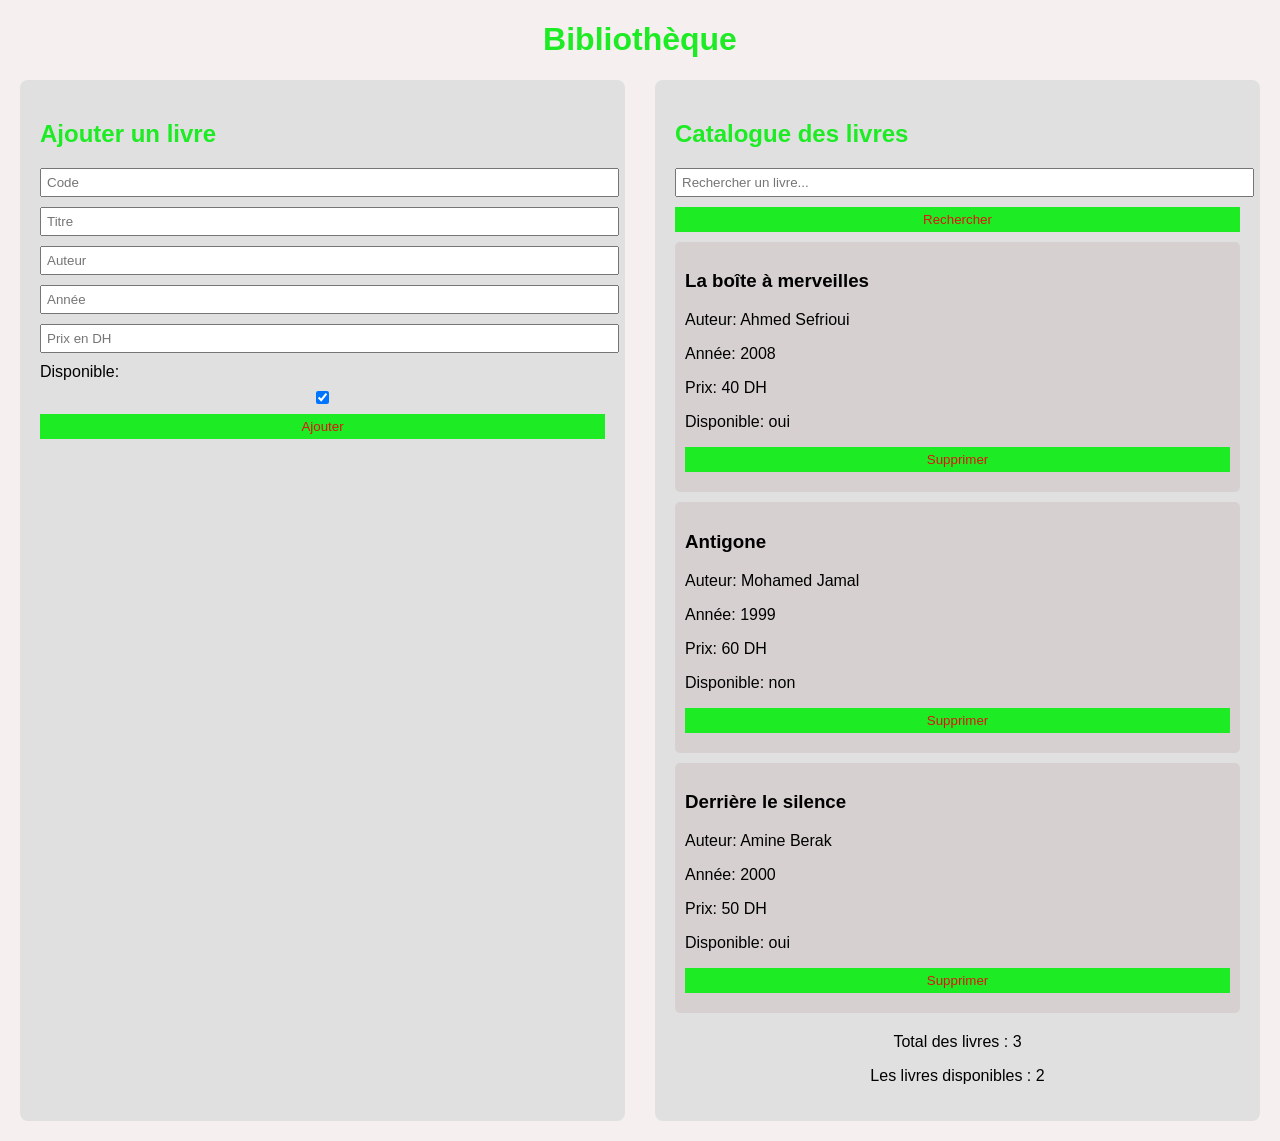
<file: partie_2/Prototype/index.html>
<!DOCTYPE html>
<html lang="fr">
<head>
<meta charset="UTF-8">
<title>Bibliothèque</title>
<link rel="stylesheet" href="style.css">
</head>
<body>

<h1>Bibliothèque</h1>

<div class="container">
  <!-- Formulaire ajout -->
  <div class="form-section">
    <h2>Ajouter un livre</h2>
    <form id="formLivre" >
      <input type="number" id="code" placeholder="Code" required>
      <input type="text" id="titre" placeholder="Titre" required>
      <input type="text" id="auteur" placeholder="Auteur" required>
      <input type="number" id="annee" placeholder="Année" required>
      <input type="number" id="prix" placeholder="Prix en DH" required>
      <label>
        Disponible:
        <input type="checkbox" id="disponible" checked>
      </label>
      <button type="submit">Ajouter</button>
    </form>
  </div>

  <!-- Catalogue -->
  <div class="catalogue-section">
    <h2>Catalogue des livres</h2>
   <input type="text" id="rechercher" placeholder="Rechercher un livre...">
<button id="btn-rechercher">Rechercher</button>
    <div id="livresContainer"></div>
    <footer>
      <p id="totalLivres"></p>
      <p id="livresDisponibles"></p>
    </footer>
   </div>
</div>

<script src="script.js"></script>
</body>
</html>
</file>
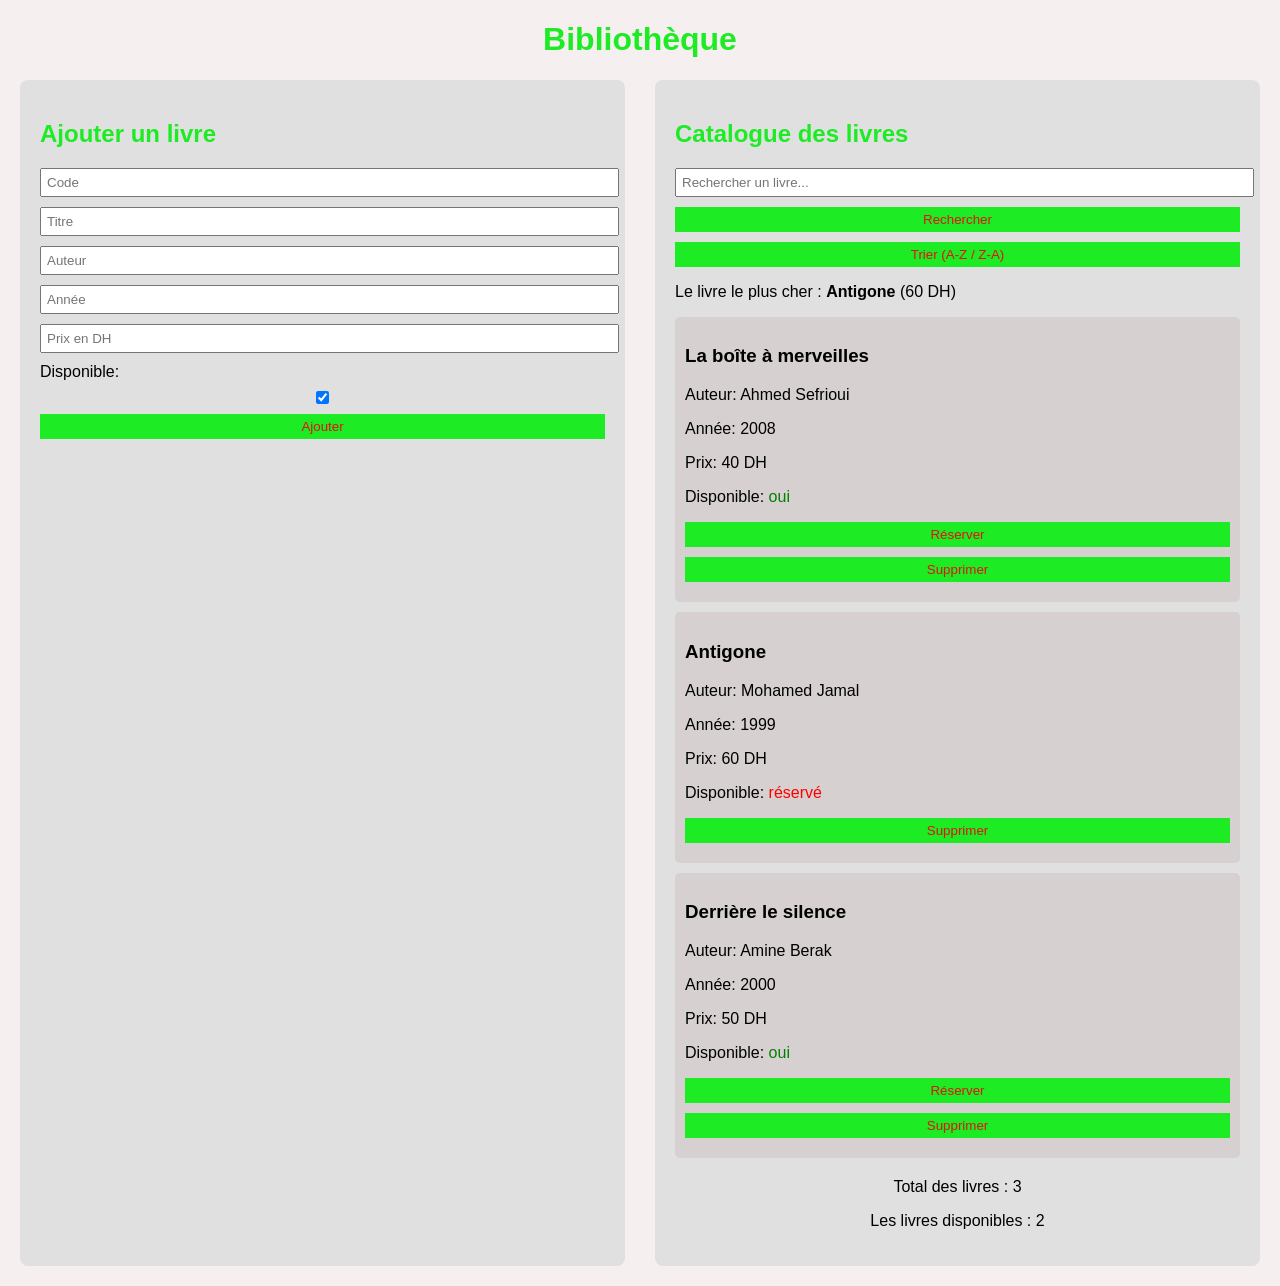
<file: partie_2/Realisation/index.html>
<!DOCTYPE html>
<html lang="fr">
<head>
<meta charset="UTF-8">
<title>Bibliothèque</title>
<link rel="stylesheet" href="style.css">
</head>
<body>

<h1>Bibliothèque</h1>

<div class="container">
  <!-- Formulaire ajout -->
  <div class="form-section">
    <h2>Ajouter un livre</h2>
    <form id="formLivre" >
      <input type="number" id="code" placeholder="Code" required>
      <input type="text" id="titre" placeholder="Titre" required>
      <input type="text" id="auteur" placeholder="Auteur" required>
      <input type="number" id="annee" placeholder="Année" required>
      <input type="number" id="prix" placeholder="Prix en DH" required>
      <label>
        Disponible:
        <input type="checkbox" id="disponible" checked>
      </label>
      <button type="submit">Ajouter</button>
    </form>
  </div>

  <!-- Catalogue -->
  <div class="catalogue-section">
    <h2>Catalogue des livres</h2>
<input type="text" id="rechercher" placeholder="Rechercher un livre...">
<button id="btn-rechercher">Rechercher</button>
<button id="btn-trier">Trier (A-Z / Z-A)</button>
<p id="plusCher"></p>
  <div id="livresContainer"></div>
    <footer>
      <p id="totalLivres"></p>
      <p id="livresDisponibles"></p>
    </footer>
   </div>
</div>

<script src="script.js"></script>
</body>
</html>
</file>
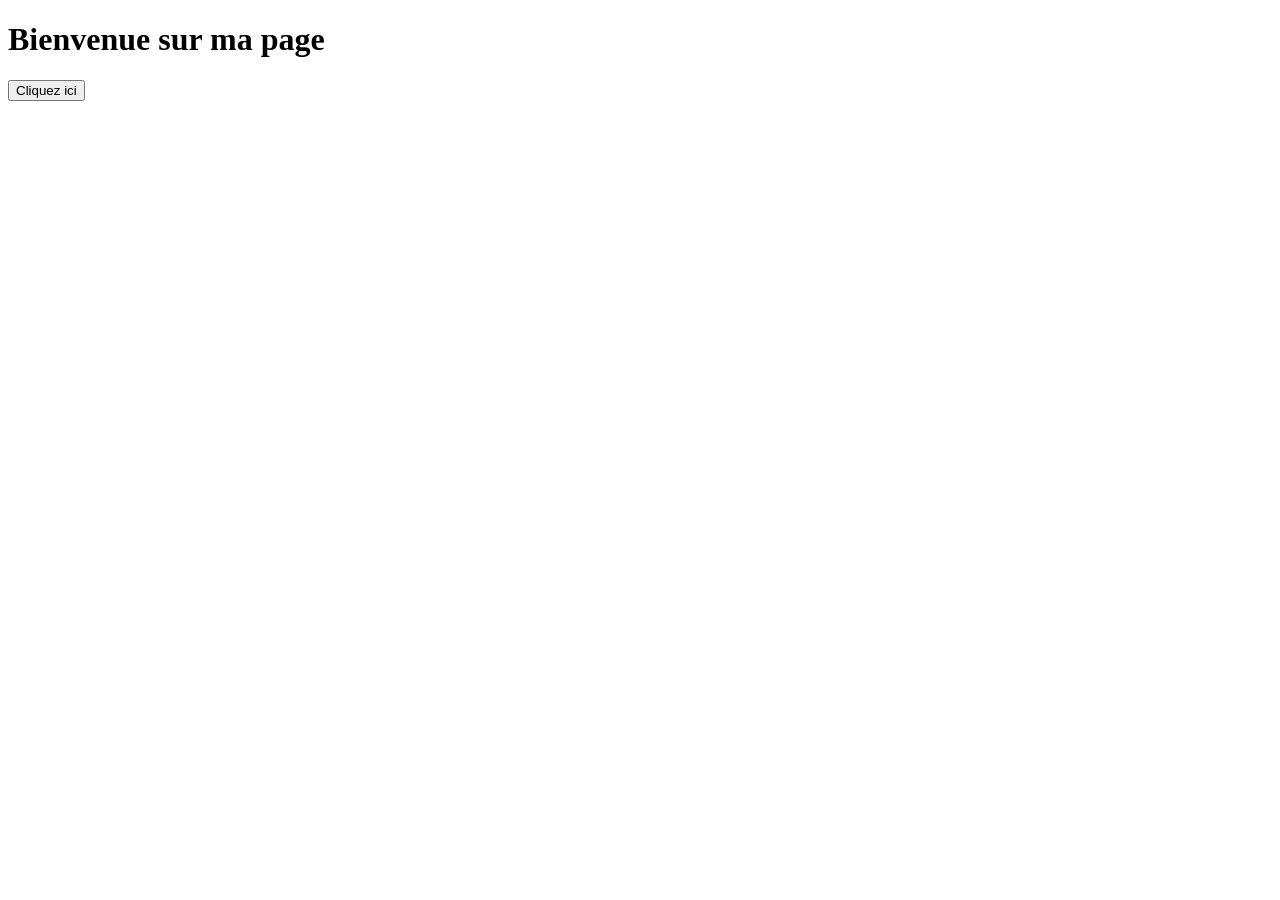
<file: partie_2/les_chapitres/chapitre_1/index.html>
<!DOCTYPE html>
<html lang="fr">
<head>
  <meta charset="UTF-8">
  <title>Sélecteurs DOM</title>
</head>
<body>
  <h1 id="titre-principal">Bienvenue sur ma page</h1>
  <button class="btn">Cliquez ici</button>

  <script src="script.js"></script>
</body>
</html>
</file>
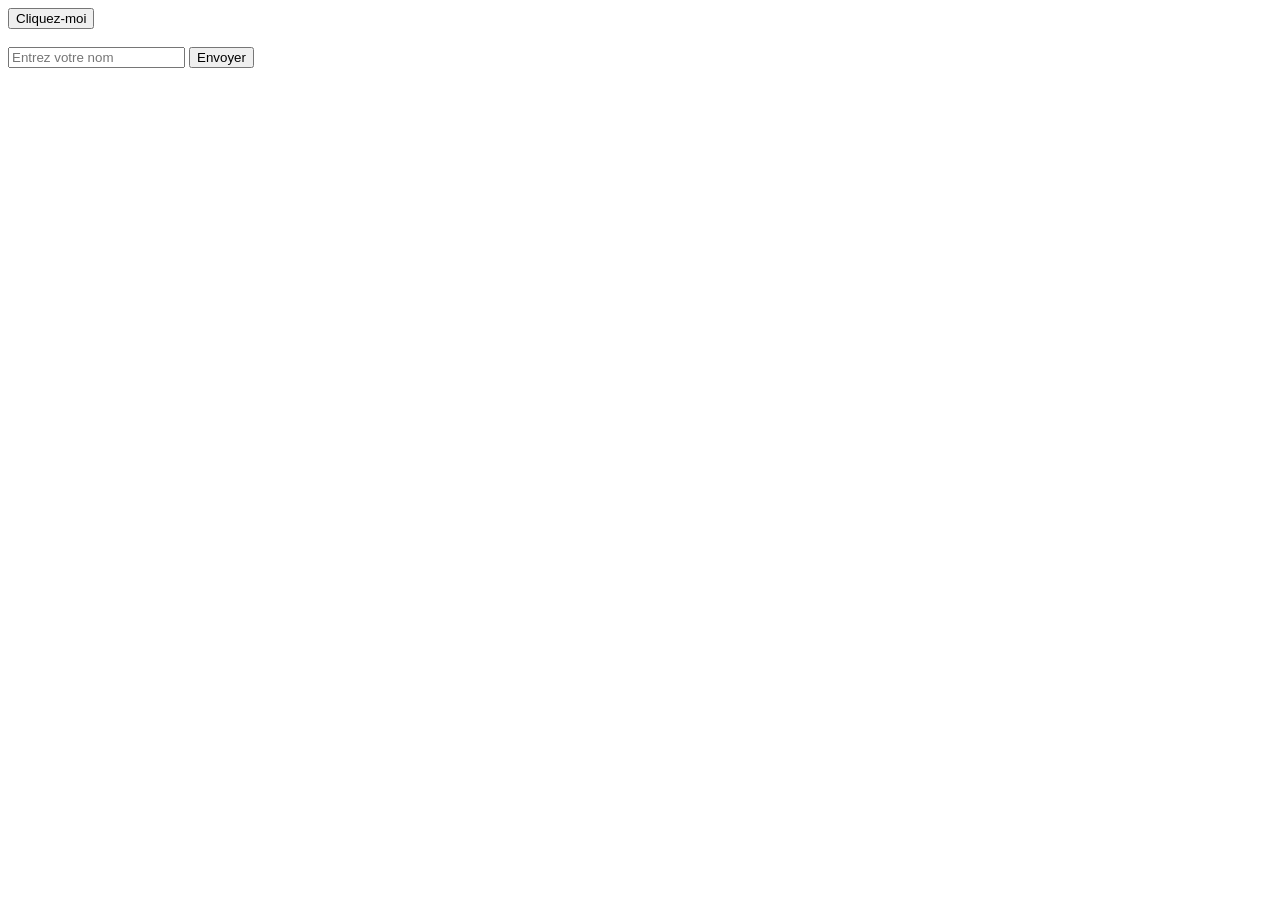
<file: partie_2/les_chapitres/chapitre_3/index.html>
<!DOCTYPE html>
<html lang="fr">
<head>
  <meta charset="UTF-8">
  <title>Gestion des événements</title>
</head>
<body>
  <button id="btn-test">Cliquez-moi</button>
  <br><br>
  <form id="form-test">
    <input type="text" id="nom" placeholder="Entrez votre nom">
    <button type="submit">Envoyer</button>
  </form>

  <script src="script.js"></script>
</body>
</html>
</file>
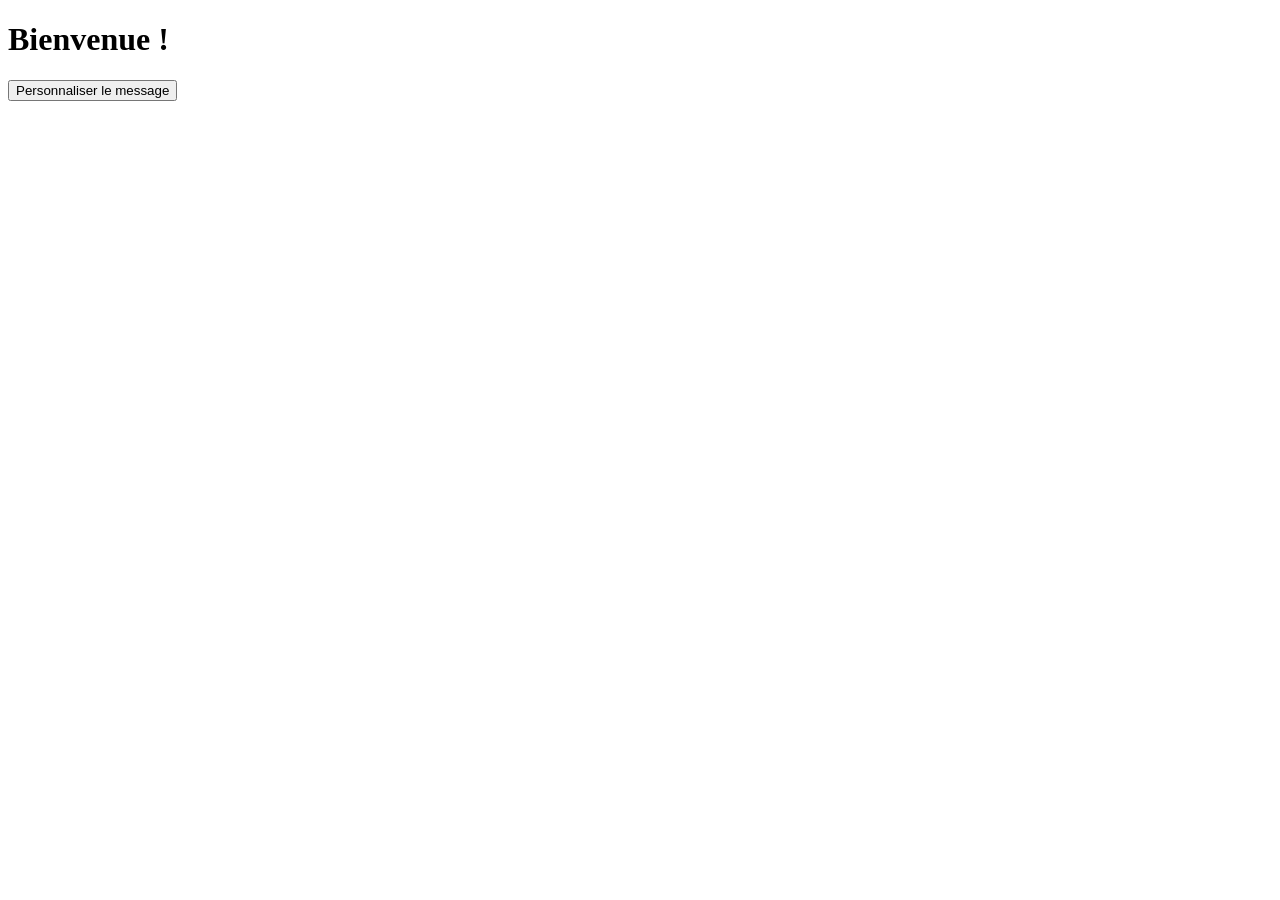
<file: partie_2/les_chapitres/chapitre_4/index.html>
<!DOCTYPE html>
<html lang="fr">
  <head>
    <meta charset="UTF-8" />
    <title>Interaction avec l'utilisateur</title>
  </head>
  <body>
    <h1 id="message">Bienvenue !</h1>
    <button id="btn-start">Personnaliser le message</button>

    <script src="script.js"></script>
  </body>
</html>
</file>
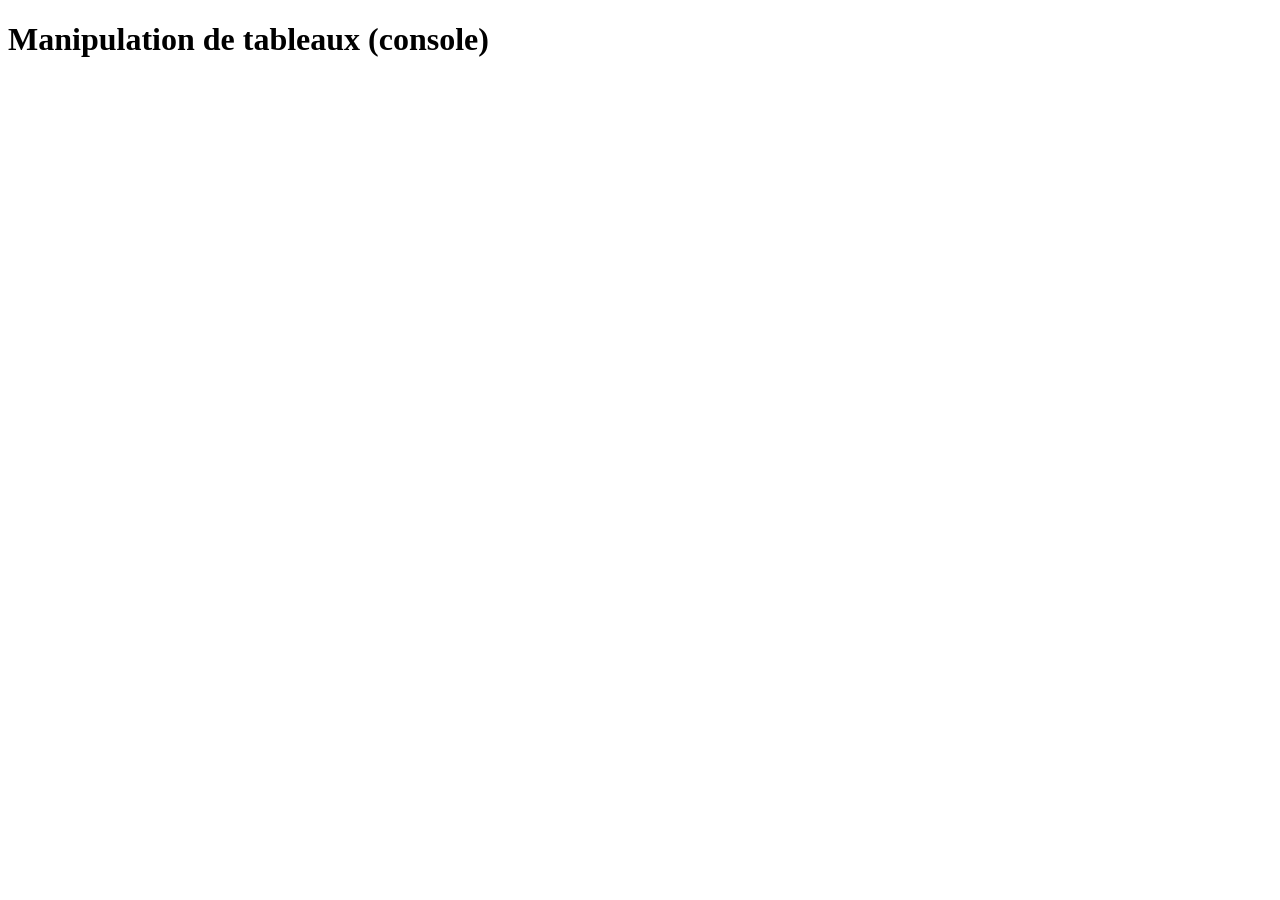
<file: partie_2/les_chapitres/chapitre_5/index.html>
<!DOCTYPE html>
<html lang="fr">
  <head>
    <meta charset="UTF-8" />
    <title>Tableaux en JavaScript</title>
  </head>
  <body>
    <h1>Manipulation de tableaux (console)</h1>
    <script src="script.js"></script>
  </body>
</html>
</file>
<file: partie_2/Prototype/style.css>
body 
{ font-family: Arial;
 margin: 20px; 
 background: #f5efef; }
h1 
{ text-align: center;
color: #1deb24; }
h2
{
    color: #1deb24;
}
.container 
{ display: flex; 
    gap: 30px; }
.form-section, .catalogue-section 
{ flex: 1; 
background: #e0e0e0; 
padding: 20px; 
border-radius: 8px; }
input, button 
{ display: block;
 margin: 10px 0; 
 padding: 5px; 
 width: 100%; }
button 
{ background: #1deb24; 
color: rgb(226, 18, 18); 
border: none; 
cursor: pointer; }
button:hover 
{ background: #18f523; }
.livre-card 
{ background: #d6d0d0; 
padding: 10px; 
margin-bottom: 10px; 
border-radius: 5px; }
footer 
{ margin-top: 20px; 
text-align: center; }
</file>
<file: partie_2/Realisation/style.css>
body 
{ font-family: Arial;
 margin: 20px; 
 background: #f5efef; }
h1 
{ text-align: center;
color: #1deb24; }
h2
{
    color: #1deb24;
}
.container 
{ display: flex; 
    gap: 30px; }
.form-section, .catalogue-section 
{ flex: 1; 
background: #e0e0e0; 
padding: 20px; 
border-radius: 8px; }
input, button 
{ display: block;
 margin: 10px 0; 
 padding: 5px; 
 width: 100%; }
button 
{ background: #1deb24; 
color: rgb(226, 18, 18); 
border: none; 
cursor: pointer; }
button:hover 
{ background: #18f523; }
.livre-card 
{ background: #d6d0d0; 
padding: 10px; 
margin-bottom: 10px; 
border-radius: 5px; }
footer 
{ margin-top: 20px; 
text-align: center; }
</file>
